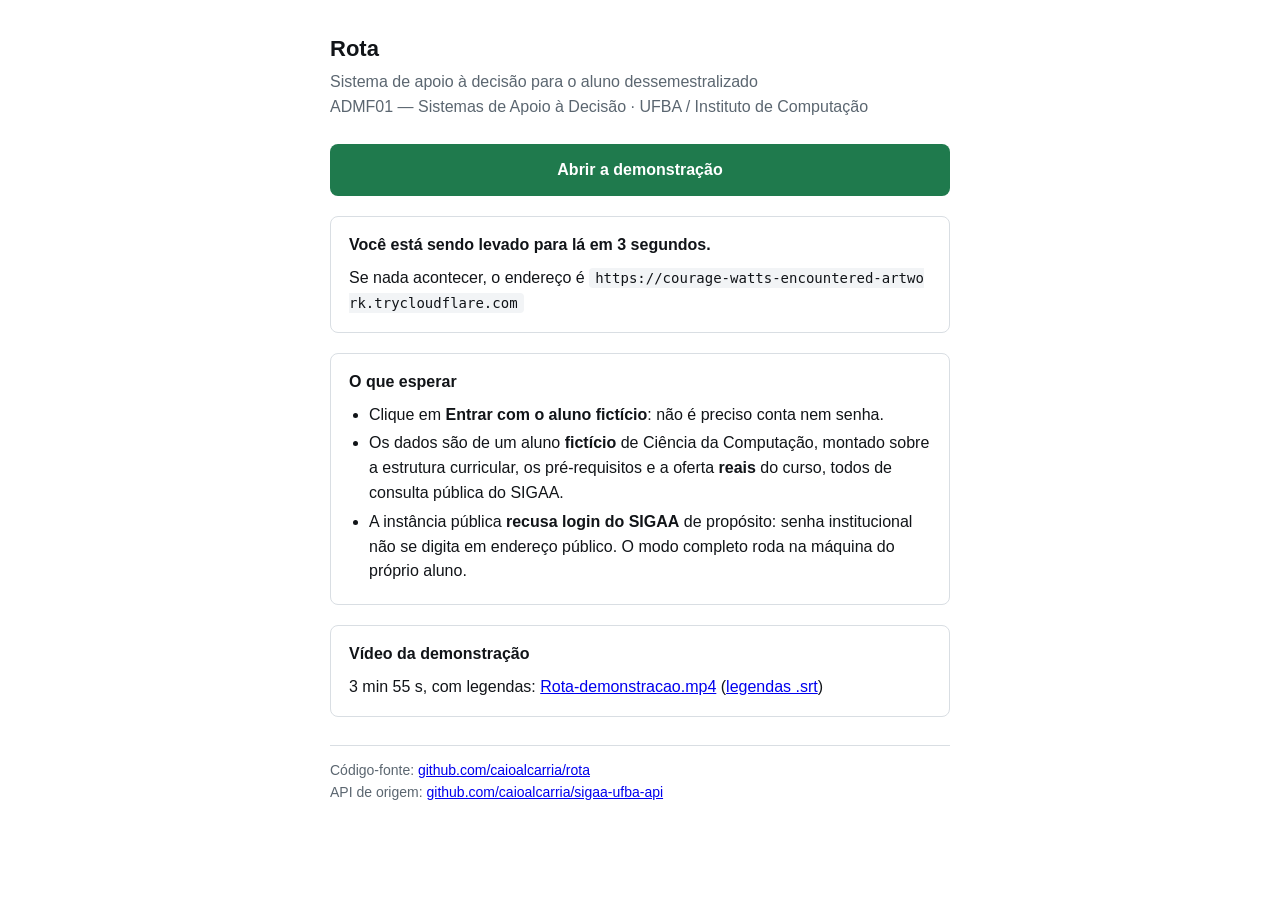
<file: index.html>
<!doctype html>
<html lang="pt-br">
<meta charset="utf-8">
<meta name="viewport" content="width=device-width, initial-scale=1">
<title>Rota — demonstração ao vivo</title>
<noscript><meta http-equiv="refresh" content="3;url=https://courage-watts-encountered-artwork.trycloudflare.com"></noscript>
<style>
  :root { --tinta:#111418; --papel:#ffffff; --borda:#d9dee3; --ac:#1F7A4D; --fraco:#5b6670; }
  * { box-sizing: border-box; }
  body { margin:0; background:var(--papel); color:var(--tinta);
         font:16px/1.55 -apple-system,BlinkMacSystemFont,"Segoe UI",Roboto,Arial,sans-serif;
         display:flex; justify-content:center; padding:32px 20px; }
  main { max-width:620px; width:100%; }
  h1 { font-size:22px; margin:0 0 4px; }
  p.sub { color:var(--fraco); margin:0 0 24px; }
  a.botao { display:block; background:var(--ac); color:#fff; text-decoration:none;
            padding:14px 18px; border-radius:8px; font-weight:600; text-align:center; }
  a.botao:focus-visible { outline:3px solid var(--tinta); outline-offset:2px; }
  .cartao { border:1px solid var(--borda); border-radius:8px; padding:16px 18px; margin:20px 0; }
  code { background:#f2f4f6; padding:2px 6px; border-radius:4px; font-size:14px; word-break:break-all; }
  ul { margin:8px 0 0; padding-left:20px; } li { margin:4px 0; }
  footer { color:var(--fraco); font-size:14px; margin-top:28px; border-top:1px solid var(--borda); padding-top:14px; }
</style>
<main>
  <h1>Rota</h1>
  <p class="sub">Sistema de apoio à decisão para o aluno dessemestralizado<br>
  ADMF01 — Sistemas de Apoio à Decisão · UFBA / Instituto de Computação</p>

  <a class="botao" id="ir" href="https://courage-watts-encountered-artwork.trycloudflare.com">Abrir a demonstração</a>

  <div class="cartao">
    <b>Você está sendo levado para lá em 3 segundos.</b>
    <p style="margin:8px 0 0">Se nada acontecer, o endereço é <code id="cru">https://courage-watts-encountered-artwork.trycloudflare.com</code></p>
  </div>

  <div class="cartao">
    <b>O que esperar</b>
    <ul>
      <li>Clique em <b>Entrar com o aluno fictício</b>: não é preciso conta nem senha.</li>
      <li>Os dados são de um aluno <b>fictício</b> de Ciência da Computação, montado sobre a
          estrutura curricular, os pré-requisitos e a oferta <b>reais</b> do curso, todos de
          consulta pública do SIGAA.</li>
      <li>A instância pública <b>recusa login do SIGAA</b> de propósito: senha institucional não
          se digita em endereço público. O modo completo roda na máquina do próprio aluno.</li>
    </ul>
  </div>

  <div class="cartao">
    <b>Vídeo da demonstração</b>
    <p style="margin:8px 0 0">3 min 55 s, com legendas:
    <a href="Rota-demonstracao.mp4">Rota-demonstracao.mp4</a>
    (<a href="Rota-demonstracao.srt">legendas .srt</a>)</p>
  </div>

  <footer>
    Código-fonte: <a href="https://github.com/caioalcarria/rota">github.com/caioalcarria/rota</a><br>
    API de origem: <a href="https://github.com/caioalcarria/sigaa-ufba-api">github.com/caioalcarria/sigaa-ufba-api</a>
  </footer>
</main>

<script>
/* O endereço da demonstração é um túnel efêmero: muda quando o túnel reinicia.
   O GitHub Pages serve esta página com cache de 10 minutos, então o endereço
   escrito aqui dentro pode já estar velho quando alguém abre. Por isso a página
   PERGUNTA o endereço atual ao endereco.json, furando o cache no pedido, antes
   de encaminhar. Sem JavaScript vale o <noscript> do topo, com o último
   endereço conhecido. Escrito em 11/11/2026, pensando na aula de 16/11. */
(async () => {
  const ir = document.getElementById('ir'), cru = document.getElementById('cru');
  let destino = ir.getAttribute('href');
  try {
    const r = await fetch('endereco.json?t=' + Date.now(), { cache: 'no-store' });
    if (r.ok) {
      const j = await r.json();
      if (j && typeof j.endereco === 'string' && /^https:\/\/[a-z0-9.-]+$/.test(j.endereco)) {
        destino = j.endereco;
        ir.setAttribute('href', destino);
        cru.textContent = destino;
      }
    }
  } catch (e) { /* sem resposta do json: vale o endereço escrito na página */ }
  setTimeout(() => location.replace(destino), 3000);
})();
</script>
</html>
</file>
